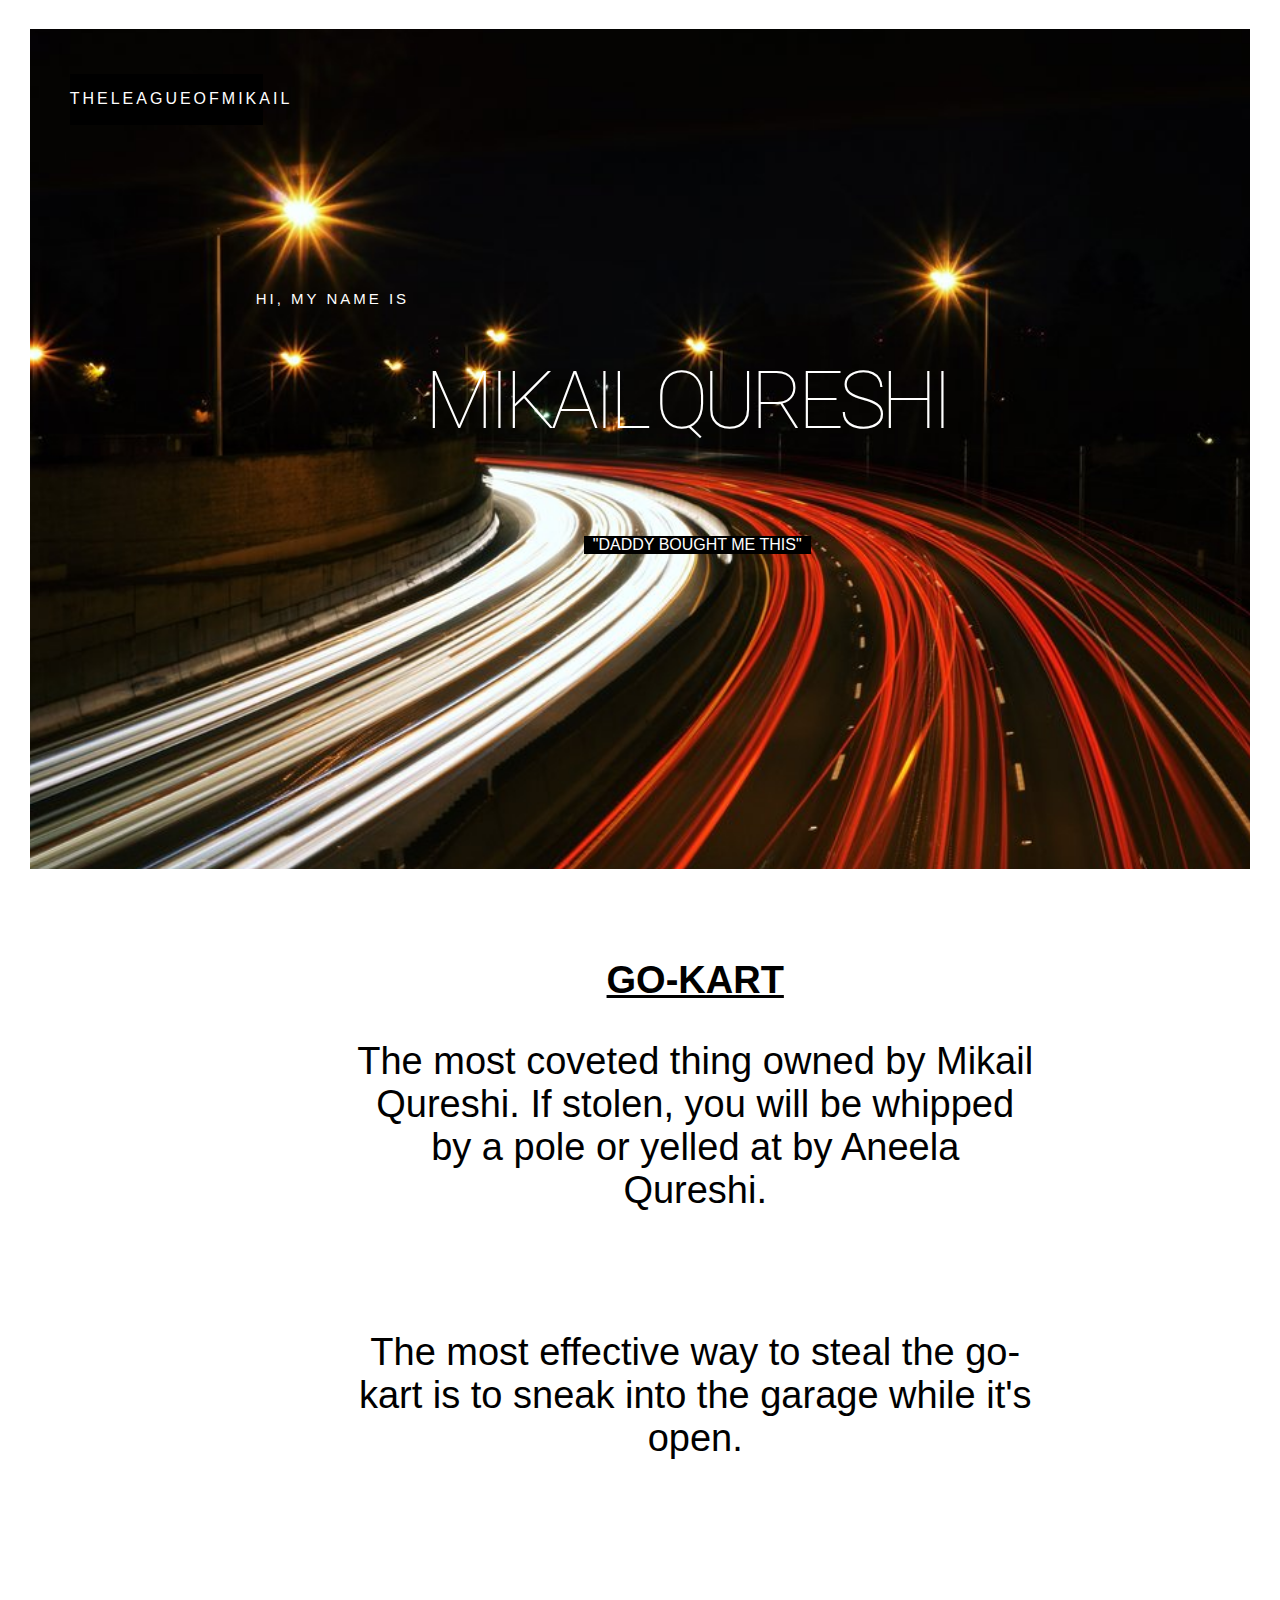
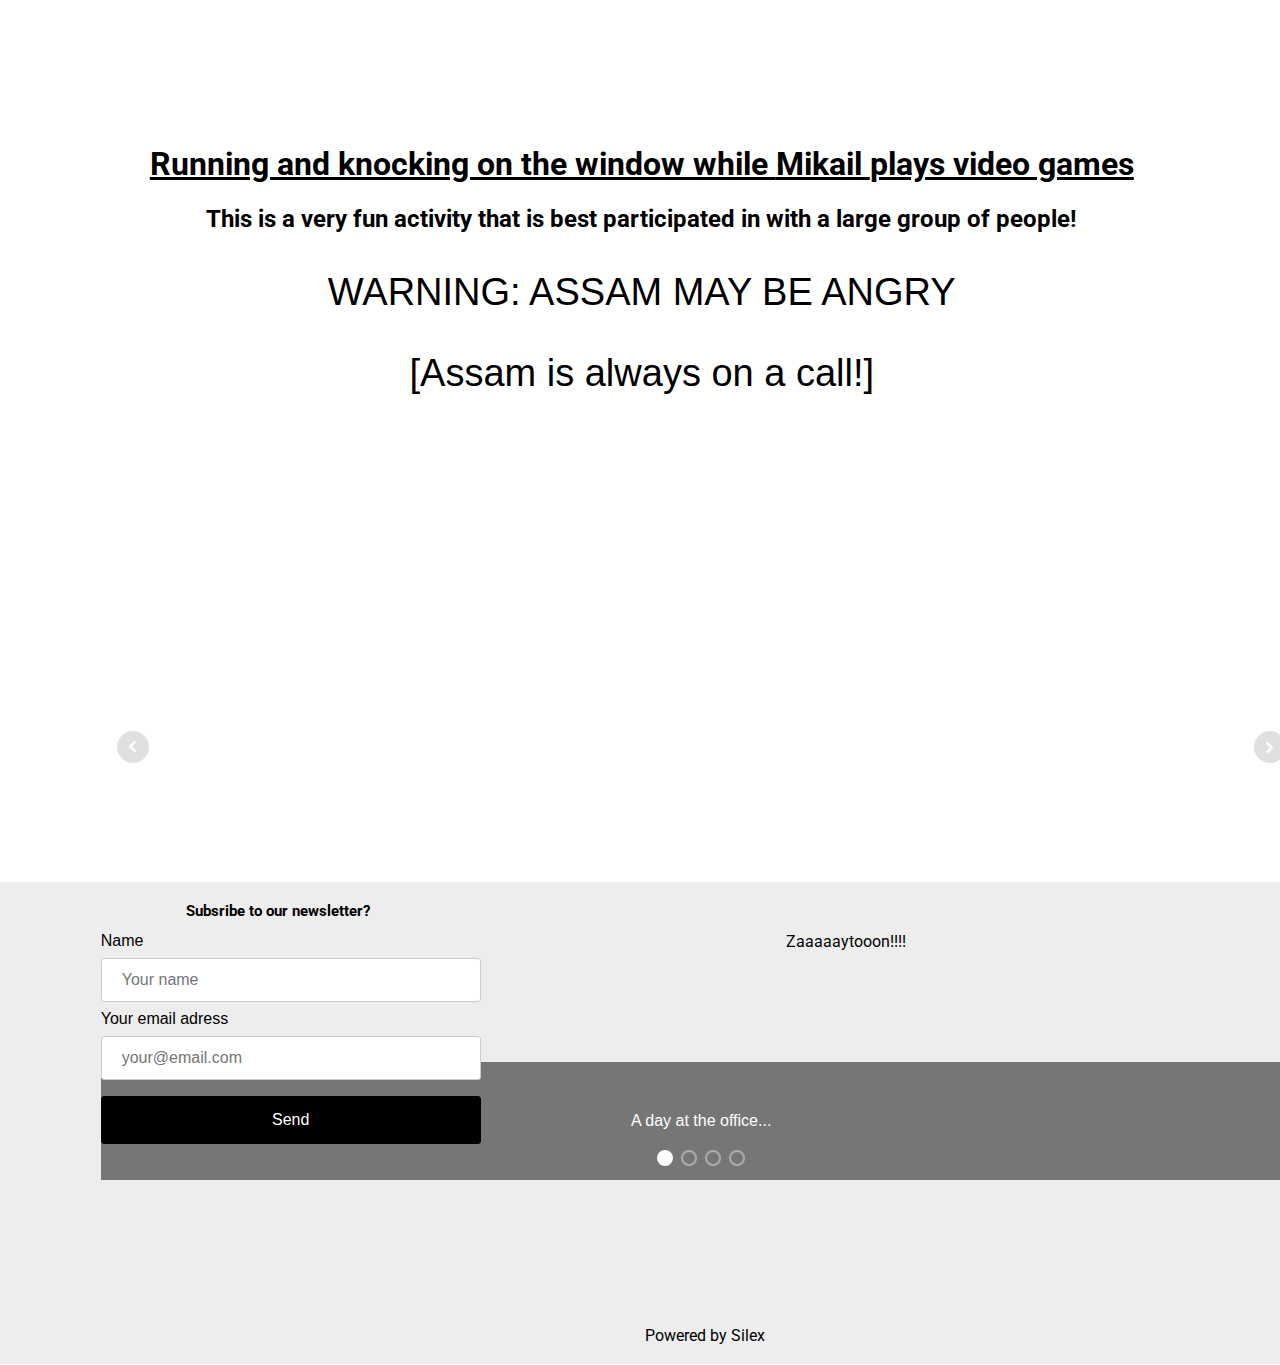
<file: page-2.html>
<!doctype html><html lang=""><head>
    <meta charset="UTF-8">
    <!-- generator meta tag -->
    <!-- leave this for stats and Silex version check -->
    <meta name="generator" content="Silex v2.2.11">
    <!-- End of generator meta tag -->
    <script type="text/javascript" src="js/jquery.js"></script>
    
    
    <script type="text/javascript" src="js/front-end.js"></script>
    <link rel="stylesheet" href="css/normalize.css">
    <link rel="stylesheet" href="css/front-end.css">

    
    
    
    <title> - Page 2</title>
    

    
<link href="https://fonts.googleapis.com/css?family=Roboto" rel="stylesheet" class="silex-custom-font"><script type="text/javascript" class="silex-script"></script><script src="js/unslider-min.js"></script><script src="js/unslider-min.js"></script><link rel="stylesheet" href="css/unslider.css"><link rel="stylesheet" href="css/unslider.css"><meta name="viewport" content="width=device-width, initial-scale=1"><script src="js/script.js" type="text/javascript"></script><link href="css/styles.css" rel="stylesheet" type="text/css"><style>body { opacity: 0; transition: .25s opacity ease; }</style></head>

<body class="body-initial all-style enable-mobile prevent-resizable prevent-selectable editable-style silex-runtime silex-published" data-silex-type="container-element" style="" data-current-page="page-page-2">
    









    <div data-silex-type="container-element" class="container-element editable-style silex-id-1478366444112-1 section-element hero prevent-resizable" style="">
        
    <div data-silex-type="container-element" class="editable-style silex-element-content silex-id-1478366444112-0 container-element website-width" style=""><div data-silex-type="container-element" class="editable-style silex-id-1537806314257-0 container-element hero-content" style=""><a href="#after-hero" data-silex-type="text-element" class="editable-style silex-id-1537804414408-1 text-element white-button hero-scroll-down" style=""><div class="silex-element-content normal"><p>"Daddy Bought me this"<br></p></div></a><div data-silex-type="text-element" class="editable-style silex-id-1526228786122-6 text-element white-hero-title" style=""><div class="silex-element-content normal"><p>HI, MY NAME IS<br></p><h1>MIKAIL Qureshi<br></h1></div></div></div><a href="#hero" data-silex-type="text-element" class="editable-style silex-id-1526227950696-2 text-element white-logo fixed" style=""><div class="silex-element-content normal"><p>THELEAGueOFMIKAIL</p></div></a></div></div>
    <div data-silex-type="container-element" class="container-element editable-style silex-id-1474394621033-3 section-element prevent-resizable" style="">
        
    <div data-silex-type="container-element" class="editable-style silex-element-content silex-id-1474394621032-2 container-element website-width"><div data-silex-type="text-element" class="editable-style silex-id-1526229898484-7 text-element black-text" style=""><div class="silex-element-content normal"><p><u>GO-KART</u></p><p>﻿The most coveted thing owned by Mikail Qureshi. If stolen, you will be whipped by a pole or yelled at by Aneela Qureshi.<br></p><p><br></p><p>The most effective way to steal the go-kart is to sneak into the garage while it's open.<br><br></p></div></div></div></div>
    
















<div data-silex-type="container-element" class="container-element editable-style section-element silex-id-1526228746540-3 prevent-resizable" style="">
        <div data-silex-type="container-element" class="editable-style silex-element-content container-element website-width silex-id-1526228746540-4" style=""><div data-silex-type="html-element" class="editable-style silex-id-1545825199497-0 html-element" style=""><div class="silex-element-content"><p id="menu"></p></div></div><div data-silex-type="html-element" class="editable-style silex-id-1526243483554-2 html-element silex-component silex-component-slideshow silex-use-height-not-minheight page-page-2 paged-element paged-element-visible" style=""><div class="silex-element-content"><div id="parent_1600486025587_598">
<!-- preview -->

<div id="id_1600486025587_598">
  <!-- runtime -->
  <!-- the whole slideshow -->
  <ul class="prodotype-runtime">
  
    <li><figure class="slide-0">
      
      <div class="slide-image">
        
          <figcaption>A day at the office...</figcaption>
        
      </div>
      
    </figure></li>
  
    <li><figure class="slide-1">
      
      <a href="https://www.silex.me">
      
      <div class="slide-image">
        
          <figcaption>A link to test</figcaption>
        
      </div>
      
      </a>
      
    </figure></li>
  
    <li><figure class="slide-2">
      
      <div class="slide-image">
        
          <figcaption>The streets</figcaption>
        
      </div>
      
    </figure></li>
  
    <li><figure class="slide-3">
      
      <div class="slide-image">
        
          <figcaption>Go shopping!</figcaption>
        
      </div>
      
    </figure></li>
  
  </ul>
</div>
</div>
<style type="text/css">#parent_1600486025587_598 .prodotype-preview {list-style-type: none; margin: 0; padding: 0;}#parent_1600486025587_598 .prodotype-preview .preview-text {display: flex; align-items: center; justify-content: center;}#parent_1600486025587_598 .prodotype-preview .preview-text p {z-index: 1; background-color: black; color: white;}#parent_1600486025587_598 .slide-0 .slide-image {background-image: url(http://localhost:6805/ce/fs/get/Documents/silex-templates/agency/assets/kobu-agency-472677-unsplash.jpg);}#parent_1600486025587_598 .slide-1 .slide-image {background-image: url(http://localhost:6805/ce/fs/get/Documents/silex-templates/agency/assets/frankie-cordoba-557800-unsplash.jpg);}#parent_1600486025587_598 .slide-2 .slide-image {background-image: url(http://localhost:6805/ce/fs/get/Documents/silex-templates/agency/assets/nicolai-berntsen-9244-unsplash.jpg);}#parent_1600486025587_598 .slide-3 .slide-image {background-image: url(http://localhost:6805/ce/fs/get/Documents/silex-templates/agency/assets/bianca-lucas-496554-unsplash.jpg);}#parent_1600486025587_598 .slide-image {width: 100%; display: flex; justify-content: center; background-repeat: no-repeat; background-size: cover; background-position: 50%; align-items: flex-end;}#parent_1600486025587_598 figcaption {padding: 50px; color: white; background-color: rgba(0,0,0,0.5); width: 100%; text-align: center;}#parent_1600486025587_598 .unslider-nav {position: absolute; bottom: 10px; left: 0; right: 0; top: auto; margin: 0;}#parent_1600486025587_598 .unslider-nav ol {text-align: center;}#parent_1600486025587_598 .unslider-nav ol li.unslider-active {background: #fff; cursor: default; opacity: 1;}#parent_1600486025587_598 .unslider-nav ol li {display: inline-block; float: none; width: 6px; height: 6px; margin: 0 4px; padding: 3px; background: transparent; border-radius: 10px; overflow: hidden; text-indent: -999em; border: 2px solid #fff; cursor: pointer; opacity: .4;}#parent_1600486025587_598 .unslider-arrow {display: block; width: 32px; height: 32px; top: 50%; right: 16px; left: auto; margin-top: -16px; overflow: hidden; background: rgba(0,0,0,.2) no-repeat 50% 50%; background-image: url([data-uri]); background-size: 7px 11px; border-radius: 32px; text-indent: -999em; opacity: .6; transition: opacity .2s;}#parent_1600486025587_598 .unslider-arrow.prev {left: 16px; right: auto; -ms-transform: rotate(-180deg); transform: rotate(-180deg);}</style>
<script type="text/javascript">
  (function() {
    function initUnslider() {
      // do not start in the editor (it would mess with the markup)
      if(!$('body').hasClass('silex-runtime')) return;

      var slider = $('#id_1600486025587_598').unslider({
        'autoplay': true,
        'speed': 750,
        'delay': 3000,
        'index': 0,
        'nav': true,
        'animation': 'horizontal',
        'arrows': true
      });
      //  Listen to slide changes
      
      // apply element height to the images
      var silexElement = $('#id_1600486025587_598').closest('.editable-style');
      var elementMinHeight = silexElement.css('height');
      var elementWidth = silexElement.css('width');
      $('#id_1600486025587_598 li .slide-image').css({
        'height': elementMinHeight
      });
      
  }
    initUnslider();
  })();
</script>
</div></div><div data-silex-type="text-element" class="editable-style text-element silex-id-1526233329576-0 black-text" title="" style=""><div class="silex-element-content normal"><h1><u><b>Running and knocking on the window while </b></u><u><b>Mikail&nbsp;</b></u><u><b>plays video games</b></u><b></b></h1><h2>This is a very fun activity that is best participated in with a large group of people!</h2><p>WARNING: ASSAM MAY BE ANGRY</p><h3></h3><p>[Assam is always on a call!]</p><p><br></p></div></div></div>
    </div><div data-silex-type="container-element" class="container-element editable-style silex-id-1478366450713-3 section-element prevent-resizable" style="">
        <div data-silex-type="container-element" class="editable-style silex-element-content silex-id-1478366450713-2 container-element website-width" style="">

            
        <div data-silex-type="html-element" class="editable-style silex-id-1526234059780-5 html-element silex-component silex-component-form silex-use-height-not-minheight" style=""><div class="silex-element-content"><form id="id_1600486025603_630" action="https://formspree.io/your@email.com" method="POST">
  
  <div>
    <label for="field1">Name</label>
    <input type="text" required="" id="field1" name="field1" placeholder="Your name">
  </div>
  
  
  <div>
    <label for="field2">Your email adress</label>
    <input type="text" required="" id="field2" name="field2" placeholder="your@email.com">
  </div>
  
  
  <input type="submit" value="Send">
</form>
<style>#id_1600486025603_630 input[type=text], select {width: 100%; padding: 12px 20px; margin: 8px 0; display: inline-block; border: 1px solid #ccc; border-radius: 3px; box-sizing: border-box;}#id_1600486025603_630 input[type=submit] {width: 100%; background-color: #000000; color: #FFFFFF; padding: 14px 20px; margin: 8px 0; border: 1px solid #000000; border-radius: 3px; cursor: pointer;}#id_1600486025603_630 label {color: #000000;}#id_1600486025603_630 .fill-vertical {flex: 1 1 auto; display: flex; flex-direction: column;}#id_1600486025603_630 .fill-vertical textarea {flex: 1 1 auto; width: 100%; height: 150px; padding: 12px 20px; box-sizing: border-box; border: 2px solid #ccc; border-radius: 3px; background-color: #f8f8f8; font-size: 16px; resize: none;}#id_1600486025603_630 {border-radius: 3px; display: flex; flex-direction: column; justify-content: space-between; height: 100%;}</style>

</div></div><div class="editable-style silex-id-1442914737143-3 text-element" data-silex-type="text-element" style="">
                <div class="silex-element-content normal">
                    <br>
                    <a href="//www.silex.me/">Powered by Silex</a>
                </div>
            </div><div data-silex-type="text-element" class="editable-style silex-id-1526233907434-4 text-element text-style-2" style=""><div class="silex-element-content normal"><h2>Subsribe to our newsletter?<br></h2></div></div><div data-silex-type="text-element" class="editable-style text-element text-style-1 silex-id-1526234233846-7" style=""><div class="silex-element-content normal">Zaaaaaytooon!!!!<br></div></div></div>
    </div>
</body></html>
</file>
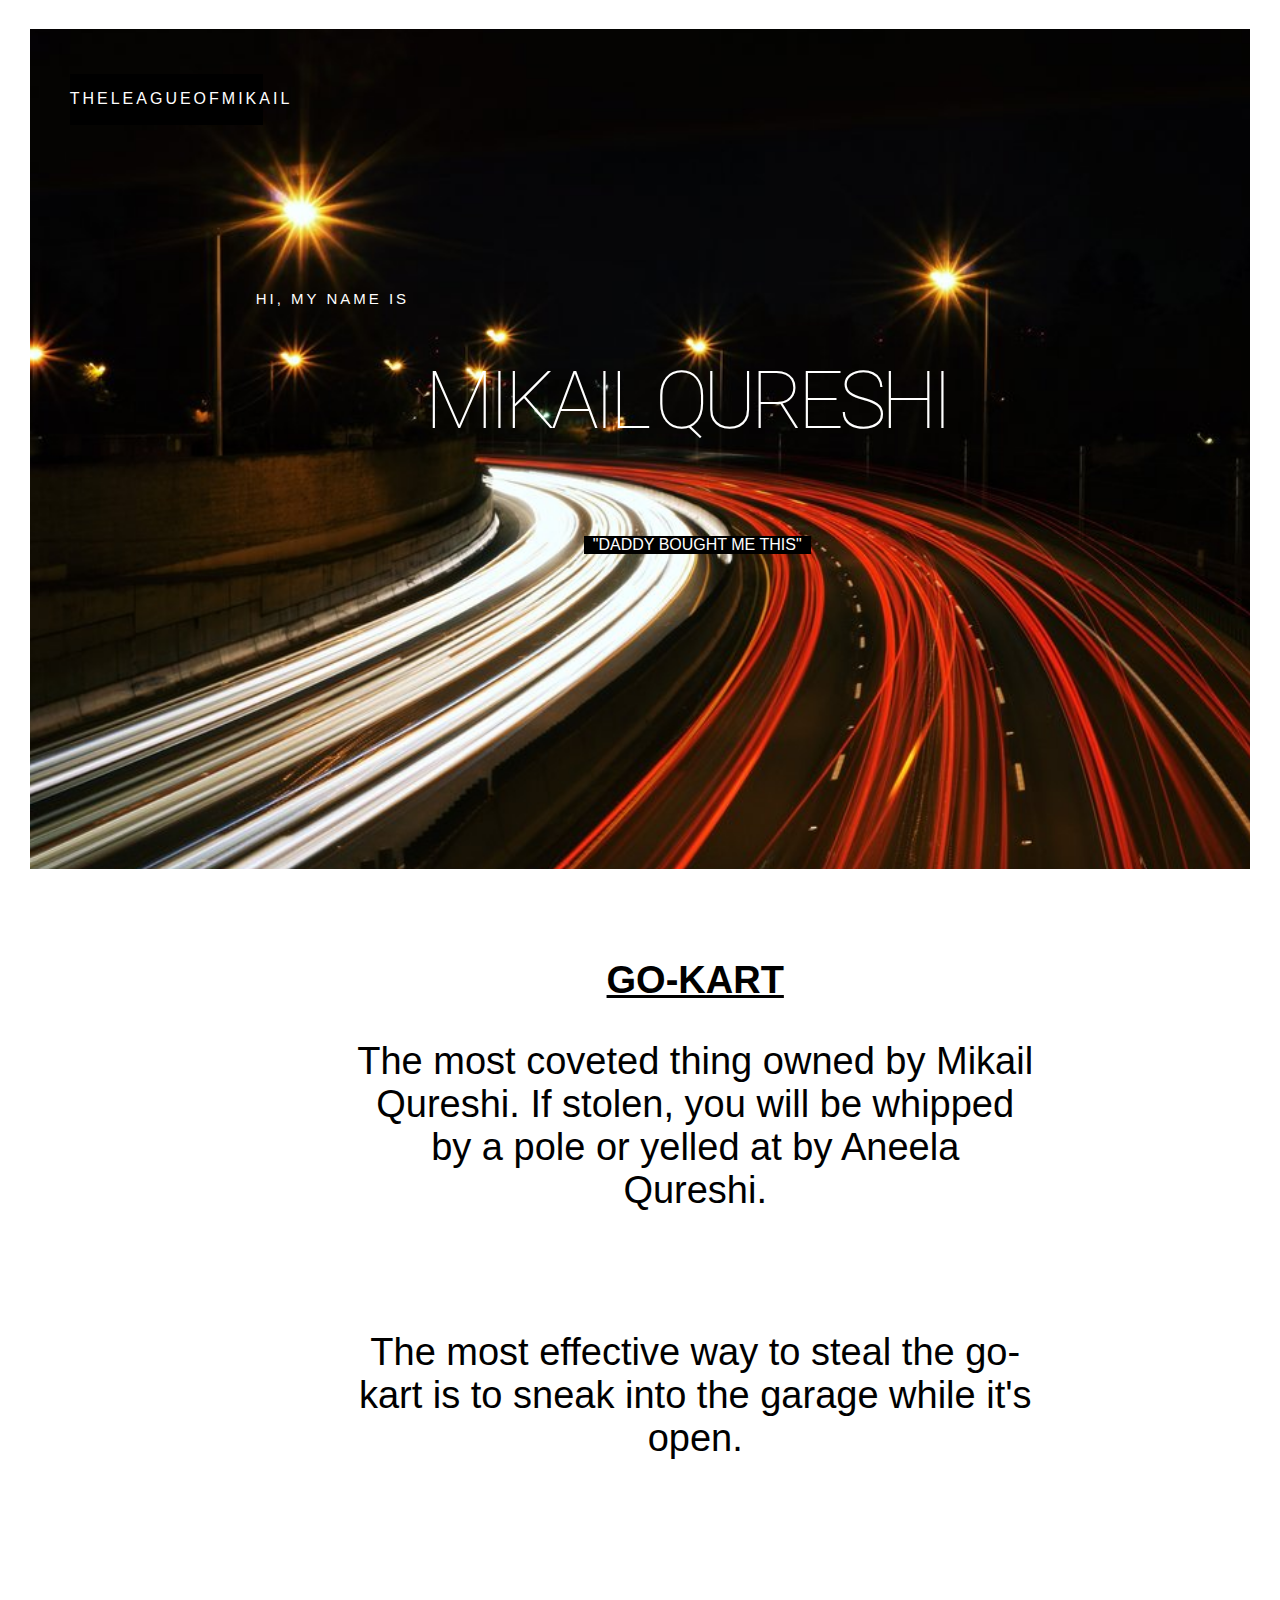
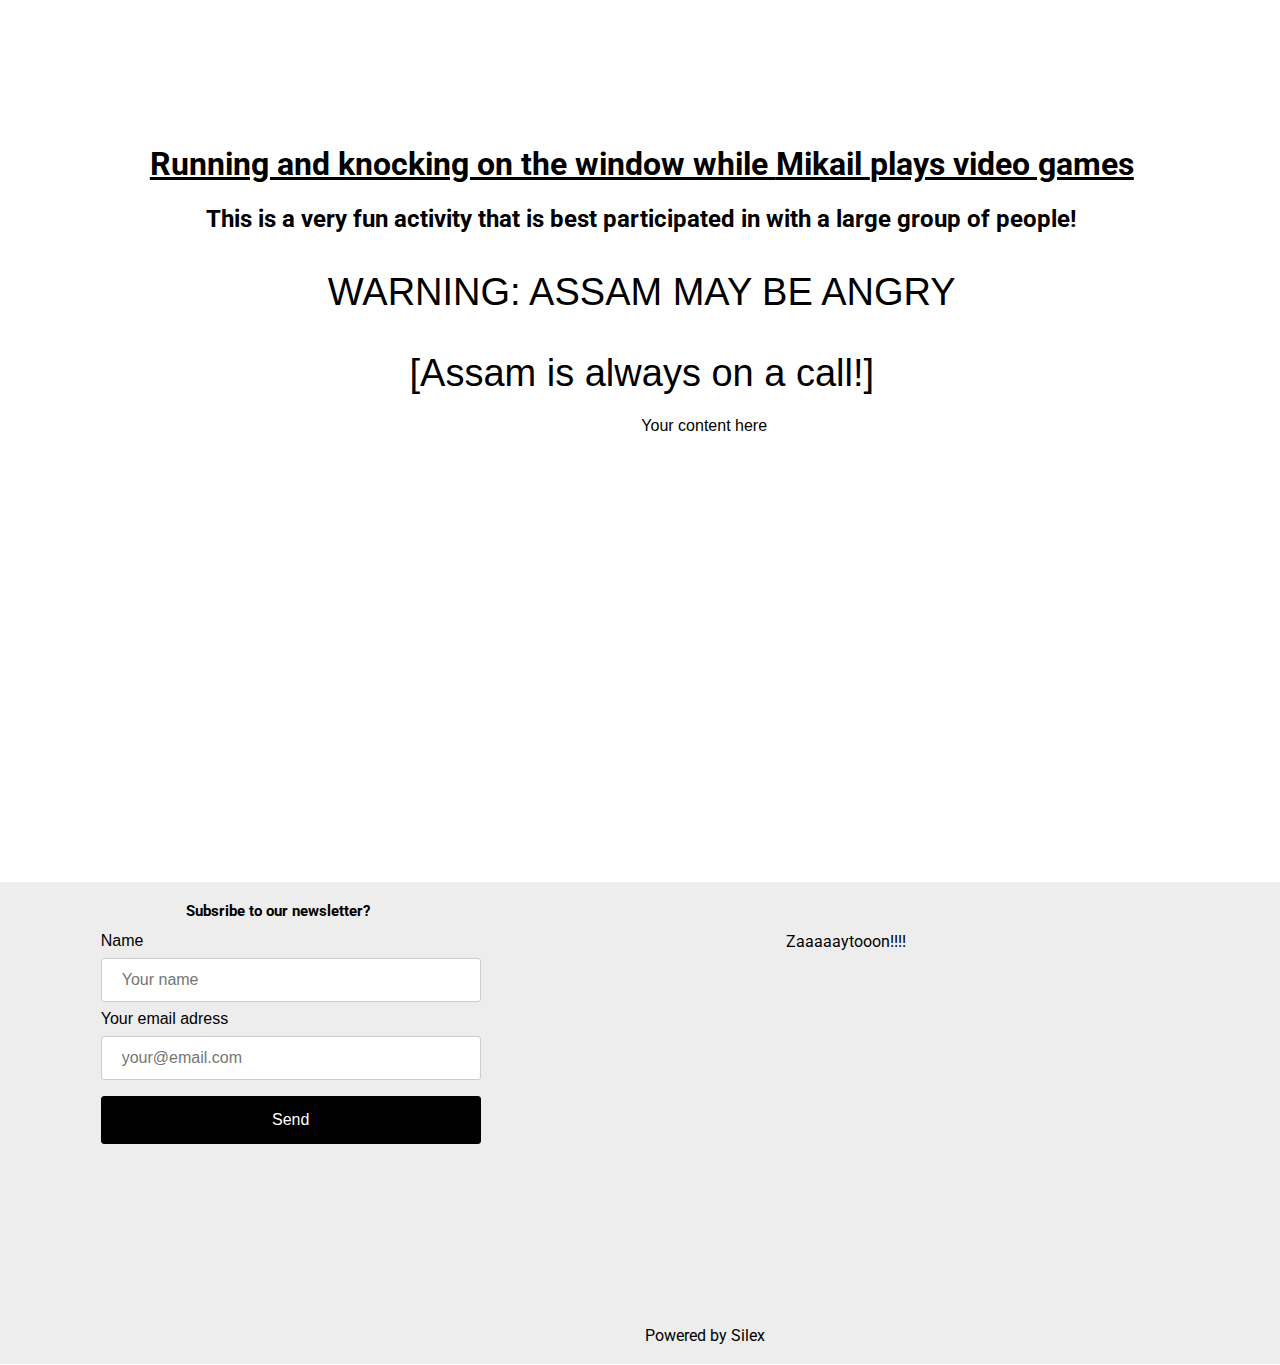
<file: page-3.html>
<!doctype html><html lang=""><head>
    <meta charset="UTF-8">
    <!-- generator meta tag -->
    <!-- leave this for stats and Silex version check -->
    <meta name="generator" content="Silex v2.2.11">
    <!-- End of generator meta tag -->
    <script type="text/javascript" src="js/jquery.js"></script>
    
    
    <script type="text/javascript" src="js/front-end.js"></script>
    <link rel="stylesheet" href="css/normalize.css">
    <link rel="stylesheet" href="css/front-end.css">

    
    
    
    <title> - Page 3</title>
    

    
<link href="https://fonts.googleapis.com/css?family=Roboto" rel="stylesheet" class="silex-custom-font"><script type="text/javascript" class="silex-script"></script><script src="js/unslider-min.js"></script><script src="js/unslider-min.js"></script><link rel="stylesheet" href="css/unslider.css"><link rel="stylesheet" href="css/unslider.css"><meta name="viewport" content="width=device-width, initial-scale=1"><script src="js/script.js" type="text/javascript"></script><link href="css/styles.css" rel="stylesheet" type="text/css"><style>body { opacity: 0; transition: .25s opacity ease; }</style></head>

<body class="body-initial all-style enable-mobile prevent-resizable prevent-selectable editable-style silex-runtime silex-published" data-silex-type="container-element" style="" data-current-page="page-page-3">
    









    <div data-silex-type="container-element" class="container-element editable-style silex-id-1478366444112-1 section-element hero prevent-resizable" style="">
        
    <div data-silex-type="container-element" class="editable-style silex-element-content silex-id-1478366444112-0 container-element website-width" style=""><div data-silex-type="container-element" class="editable-style silex-id-1537806314257-0 container-element hero-content" style=""><a href="#after-hero" data-silex-type="text-element" class="editable-style silex-id-1537804414408-1 text-element white-button hero-scroll-down" style=""><div class="silex-element-content normal"><p>"Daddy Bought me this"<br></p></div></a><div data-silex-type="text-element" class="editable-style silex-id-1526228786122-6 text-element white-hero-title" style=""><div class="silex-element-content normal"><p>HI, MY NAME IS<br></p><h1>MIKAIL Qureshi<br></h1></div></div></div><a href="#hero" data-silex-type="text-element" class="editable-style silex-id-1526227950696-2 text-element white-logo fixed" style=""><div class="silex-element-content normal"><p>THELEAGueOFMIKAIL</p></div></a></div></div>
    <div data-silex-type="container-element" class="container-element editable-style silex-id-1474394621033-3 section-element prevent-resizable" style="">
        
    <div data-silex-type="container-element" class="editable-style silex-element-content silex-id-1474394621032-2 container-element website-width"><div data-silex-type="text-element" class="editable-style silex-id-1526229898484-7 text-element black-text" style=""><div class="silex-element-content normal"><p><u>GO-KART</u></p><p>﻿The most coveted thing owned by Mikail Qureshi. If stolen, you will be whipped by a pole or yelled at by Aneela Qureshi.<br></p><p><br></p><p>The most effective way to steal the go-kart is to sneak into the garage while it's open.<br><br></p></div></div></div></div>
    
















<div data-silex-type="container-element" class="container-element editable-style section-element silex-id-1526228746540-3 prevent-resizable" style="">
        <div data-silex-type="container-element" class="editable-style silex-element-content container-element website-width silex-id-1526228746540-4" style=""><div data-silex-type="html-element" class="editable-style silex-id-1545825199497-0 html-element" style=""><div class="silex-element-content"><p id="menu"></p></div></div><div data-silex-type="text-element" class="editable-style silex-id-1545055337553-1 text-element page-page-3 paged-element page-page-4 paged-element-visible" style=""><div class="silex-element-content normal"><p>Your content here<br></p></div></div><div data-silex-type="text-element" class="editable-style text-element silex-id-1526233329576-0 black-text" title="" style=""><div class="silex-element-content normal"><h1><u><b>Running and knocking on the window while </b></u><u><b>Mikail&nbsp;</b></u><u><b>plays video games</b></u><b></b></h1><h2>This is a very fun activity that is best participated in with a large group of people!</h2><p>WARNING: ASSAM MAY BE ANGRY</p><h3></h3><p>[Assam is always on a call!]</p><p><br></p></div></div></div>
    </div><div data-silex-type="container-element" class="container-element editable-style silex-id-1478366450713-3 section-element prevent-resizable" style="">
        <div data-silex-type="container-element" class="editable-style silex-element-content silex-id-1478366450713-2 container-element website-width" style="">

            
        <div data-silex-type="html-element" class="editable-style silex-id-1526234059780-5 html-element silex-component silex-component-form silex-use-height-not-minheight" style=""><div class="silex-element-content"><form id="id_1600486025603_630" action="https://formspree.io/your@email.com" method="POST">
  
  <div>
    <label for="field1">Name</label>
    <input type="text" required="" id="field1" name="field1" placeholder="Your name">
  </div>
  
  
  <div>
    <label for="field2">Your email adress</label>
    <input type="text" required="" id="field2" name="field2" placeholder="your@email.com">
  </div>
  
  
  <input type="submit" value="Send">
</form>
<style>#id_1600486025603_630 input[type=text], select {width: 100%; padding: 12px 20px; margin: 8px 0; display: inline-block; border: 1px solid #ccc; border-radius: 3px; box-sizing: border-box;}#id_1600486025603_630 input[type=submit] {width: 100%; background-color: #000000; color: #FFFFFF; padding: 14px 20px; margin: 8px 0; border: 1px solid #000000; border-radius: 3px; cursor: pointer;}#id_1600486025603_630 label {color: #000000;}#id_1600486025603_630 .fill-vertical {flex: 1 1 auto; display: flex; flex-direction: column;}#id_1600486025603_630 .fill-vertical textarea {flex: 1 1 auto; width: 100%; height: 150px; padding: 12px 20px; box-sizing: border-box; border: 2px solid #ccc; border-radius: 3px; background-color: #f8f8f8; font-size: 16px; resize: none;}#id_1600486025603_630 {border-radius: 3px; display: flex; flex-direction: column; justify-content: space-between; height: 100%;}</style>

</div></div><div class="editable-style silex-id-1442914737143-3 text-element" data-silex-type="text-element" style="">
                <div class="silex-element-content normal">
                    <br>
                    <a href="//www.silex.me/">Powered by Silex</a>
                </div>
            </div><div data-silex-type="text-element" class="editable-style silex-id-1526233907434-4 text-element text-style-2" style=""><div class="silex-element-content normal"><h2>Subsribe to our newsletter?<br></h2></div></div><div data-silex-type="text-element" class="editable-style text-element text-style-1 silex-id-1526234233846-7" style=""><div class="silex-element-content normal">Zaaaaaytooon!!!!<br></div></div></div>
    </div>
</body></html>
</file>
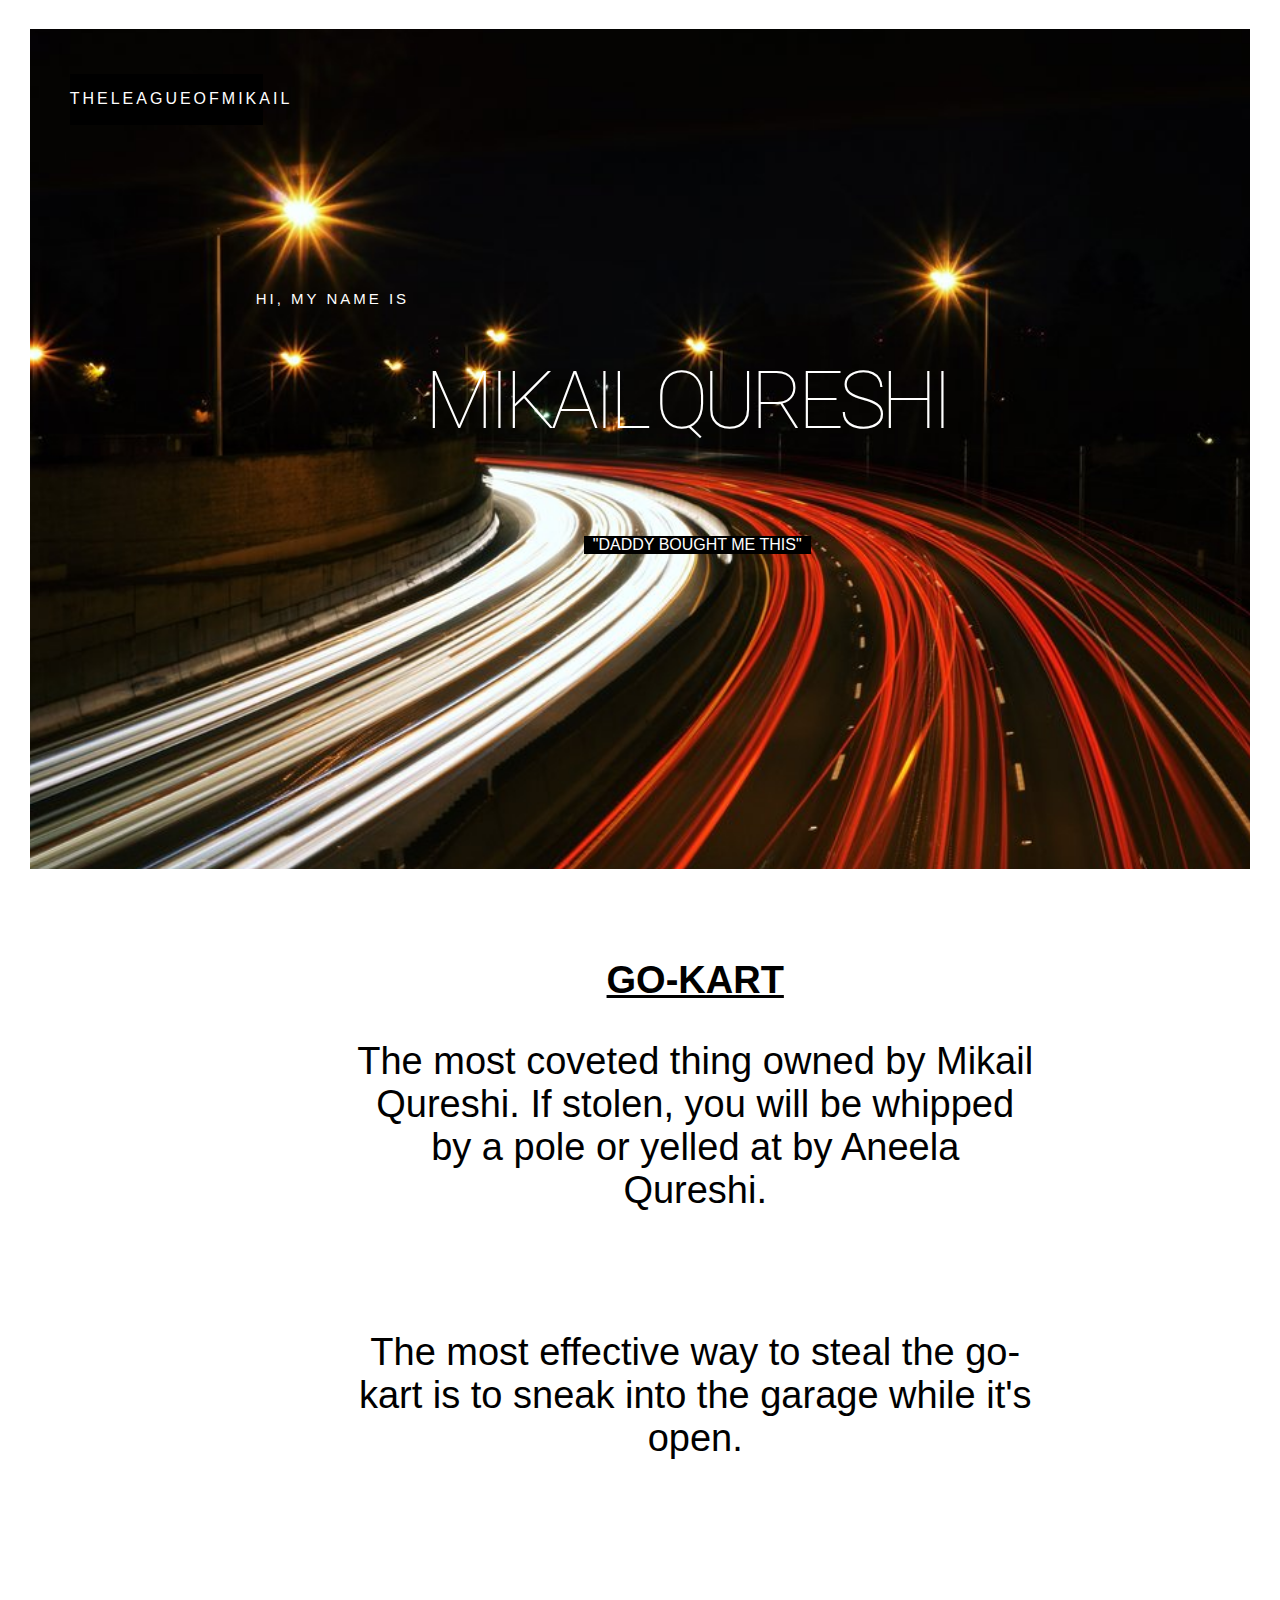
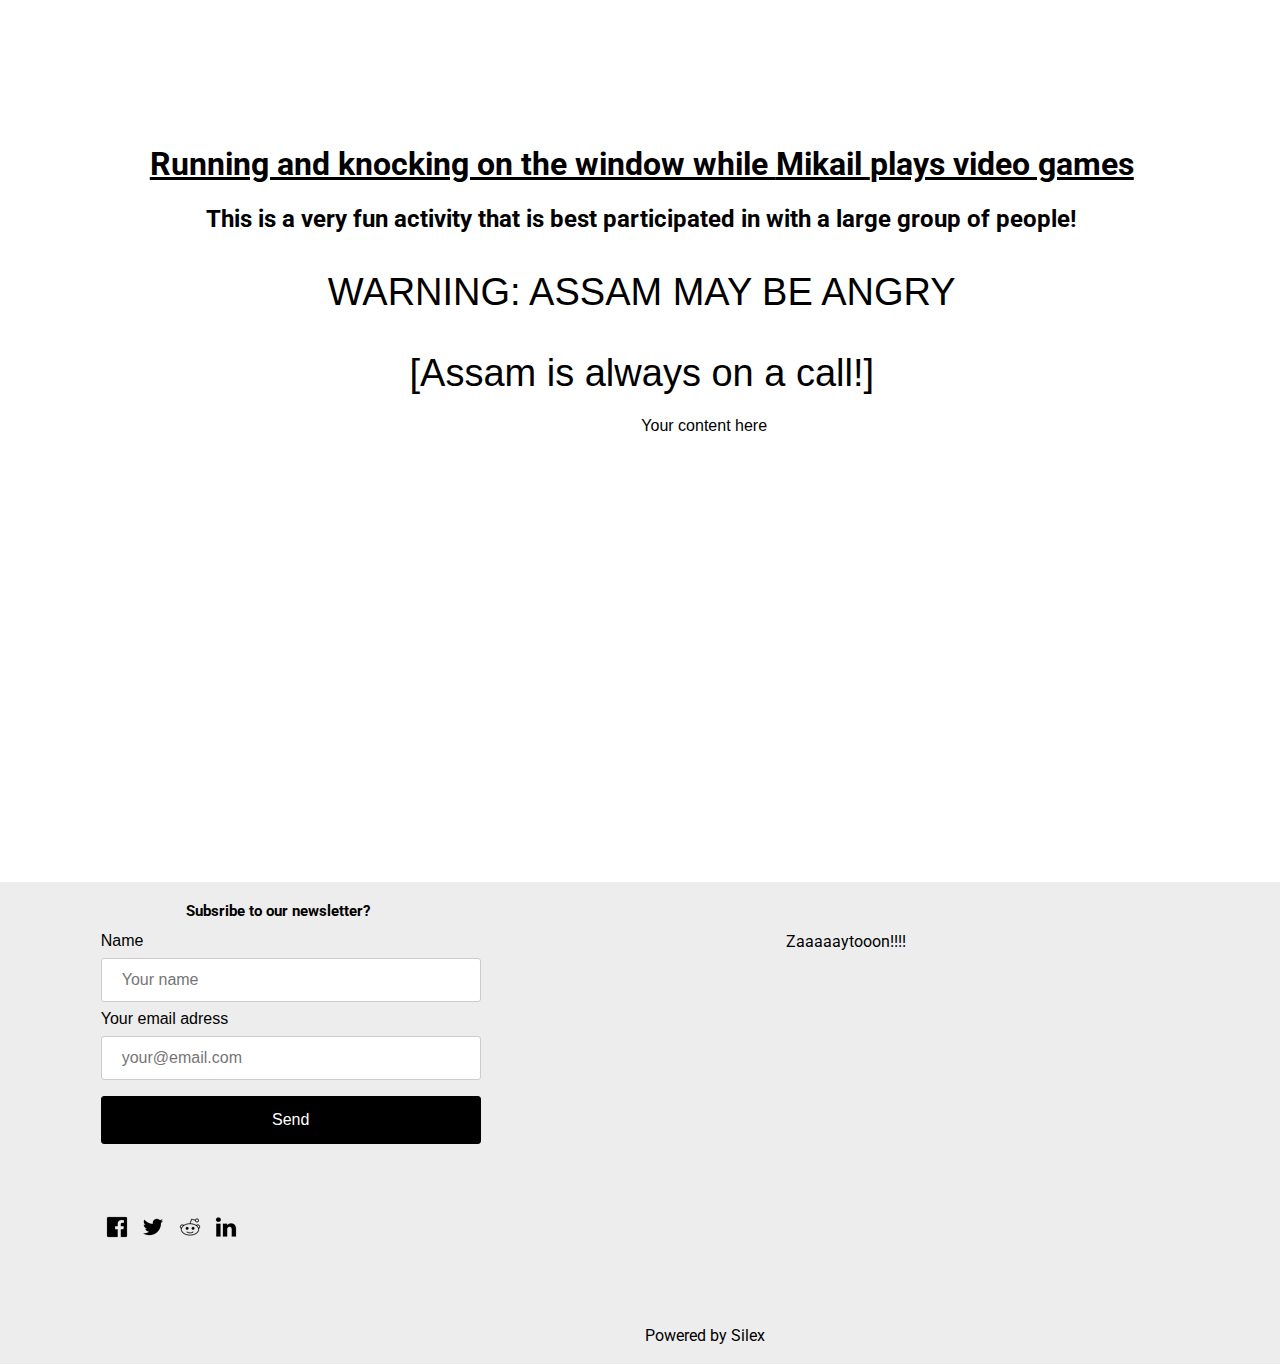
<file: page-4.html>
<!doctype html><html lang=""><head>
    <meta charset="UTF-8">
    <!-- generator meta tag -->
    <!-- leave this for stats and Silex version check -->
    <meta name="generator" content="Silex v2.2.11">
    <!-- End of generator meta tag -->
    <script type="text/javascript" src="js/jquery.js"></script>
    
    
    <script type="text/javascript" src="js/front-end.js"></script>
    <link rel="stylesheet" href="css/normalize.css">
    <link rel="stylesheet" href="css/front-end.css">

    
    
    
    <title> - Page 4</title>
    

    
<link href="https://fonts.googleapis.com/css?family=Roboto" rel="stylesheet" class="silex-custom-font"><script type="text/javascript" class="silex-script"></script><script src="js/unslider-min.js"></script><script src="js/unslider-min.js"></script><link rel="stylesheet" href="css/unslider.css"><link rel="stylesheet" href="css/unslider.css"><meta name="viewport" content="width=device-width, initial-scale=1"><script src="js/script.js" type="text/javascript"></script><link href="css/styles.css" rel="stylesheet" type="text/css"><style>body { opacity: 0; transition: .25s opacity ease; }</style></head>

<body class="body-initial all-style enable-mobile prevent-resizable prevent-selectable editable-style silex-runtime silex-published" data-silex-type="container-element" style="" data-current-page="page-page-4">
    









    <div data-silex-type="container-element" class="container-element editable-style silex-id-1478366444112-1 section-element hero prevent-resizable" style="">
        
    <div data-silex-type="container-element" class="editable-style silex-element-content silex-id-1478366444112-0 container-element website-width" style=""><div data-silex-type="container-element" class="editable-style silex-id-1537806314257-0 container-element hero-content" style=""><a href="#after-hero" data-silex-type="text-element" class="editable-style silex-id-1537804414408-1 text-element white-button hero-scroll-down" style=""><div class="silex-element-content normal"><p>"Daddy Bought me this"<br></p></div></a><div data-silex-type="text-element" class="editable-style silex-id-1526228786122-6 text-element white-hero-title" style=""><div class="silex-element-content normal"><p>HI, MY NAME IS<br></p><h1>MIKAIL Qureshi<br></h1></div></div></div><a href="#hero" data-silex-type="text-element" class="editable-style silex-id-1526227950696-2 text-element white-logo fixed" style=""><div class="silex-element-content normal"><p>THELEAGueOFMIKAIL</p></div></a></div></div>
    <div data-silex-type="container-element" class="container-element editable-style silex-id-1474394621033-3 section-element prevent-resizable" style="">
        
    <div data-silex-type="container-element" class="editable-style silex-element-content silex-id-1474394621032-2 container-element website-width"><div data-silex-type="text-element" class="editable-style silex-id-1526229898484-7 text-element black-text" style=""><div class="silex-element-content normal"><p><u>GO-KART</u></p><p>﻿The most coveted thing owned by Mikail Qureshi. If stolen, you will be whipped by a pole or yelled at by Aneela Qureshi.<br></p><p><br></p><p>The most effective way to steal the go-kart is to sneak into the garage while it's open.<br><br></p></div></div></div></div>
    
















<div data-silex-type="container-element" class="container-element editable-style section-element silex-id-1526228746540-3 prevent-resizable" style="">
        <div data-silex-type="container-element" class="editable-style silex-element-content container-element website-width silex-id-1526228746540-4" style=""><div data-silex-type="html-element" class="editable-style silex-id-1545825199497-0 html-element" style=""><div class="silex-element-content"><p id="menu"></p></div></div><div data-silex-type="text-element" class="editable-style silex-id-1545055337553-1 text-element page-page-3 paged-element page-page-4 paged-element-visible" style=""><div class="silex-element-content normal"><p>Your content here<br></p></div></div><div data-silex-type="text-element" class="editable-style text-element silex-id-1526233329576-0 black-text" title="" style=""><div class="silex-element-content normal"><h1><u><b>Running and knocking on the window while </b></u><u><b>Mikail&nbsp;</b></u><u><b>plays video games</b></u><b></b></h1><h2>This is a very fun activity that is best participated in with a large group of people!</h2><p>WARNING: ASSAM MAY BE ANGRY</p><h3></h3><p>[Assam is always on a call!]</p><p><br></p></div></div></div>
    </div><div data-silex-type="container-element" class="container-element editable-style silex-id-1478366450713-3 section-element prevent-resizable" style="">
        <div data-silex-type="container-element" class="editable-style silex-element-content silex-id-1478366450713-2 container-element website-width" style="">

            
        <div data-silex-type="html-element" class="editable-style silex-id-1526234059780-5 html-element silex-component silex-component-form silex-use-height-not-minheight" style=""><div class="silex-element-content"><form id="id_1600486025603_630" action="https://formspree.io/your@email.com" method="POST">
  
  <div>
    <label for="field1">Name</label>
    <input type="text" required="" id="field1" name="field1" placeholder="Your name">
  </div>
  
  
  <div>
    <label for="field2">Your email adress</label>
    <input type="text" required="" id="field2" name="field2" placeholder="your@email.com">
  </div>
  
  
  <input type="submit" value="Send">
</form>
<style>#id_1600486025603_630 input[type=text], select {width: 100%; padding: 12px 20px; margin: 8px 0; display: inline-block; border: 1px solid #ccc; border-radius: 3px; box-sizing: border-box;}#id_1600486025603_630 input[type=submit] {width: 100%; background-color: #000000; color: #FFFFFF; padding: 14px 20px; margin: 8px 0; border: 1px solid #000000; border-radius: 3px; cursor: pointer;}#id_1600486025603_630 label {color: #000000;}#id_1600486025603_630 .fill-vertical {flex: 1 1 auto; display: flex; flex-direction: column;}#id_1600486025603_630 .fill-vertical textarea {flex: 1 1 auto; width: 100%; height: 150px; padding: 12px 20px; box-sizing: border-box; border: 2px solid #ccc; border-radius: 3px; background-color: #f8f8f8; font-size: 16px; resize: none;}#id_1600486025603_630 {border-radius: 3px; display: flex; flex-direction: column; justify-content: space-between; height: 100%;}</style>

</div></div><div class="editable-style silex-id-1442914737143-3 text-element" data-silex-type="text-element" style="">
                <div class="silex-element-content normal">
                    <br>
                    <a href="//www.silex.me/">Powered by Silex</a>
                </div>
            </div><div data-silex-type="html-element" class="editable-style silex-id-1526234133380-6 html-element silex-component silex-component-share page-page-4 paged-element paged-element-visible" style=""><div class="silex-element-content">
<ul class="share-buttons" id="id_1600486025608_997">
  
  <li><a href="https://www.facebook.com/sharer/sharer.php?u=http://yoursite.com&amp;t=Your site title" title="Share on Facebook" target="_blank"><img alt="Share on Facebook" src="assets/Facebook.png"></a></li>
  
  
  <li><a href="https://twitter.com/intent/tweet?source=http://yoursite.com&amp;text=Your site title:%20http://yoursite.com&amp;via=silexlabs" target="_blank" title="Share on Twitter"><img alt="Twitt" src="assets/Twitter.png"></a></li>
  
  
  
  
  
  
  <li><a href="http://www.reddit.com/submit?url=http://yoursite.com&amp;title=Your site title" target="_blank" title="Submit to Reddit"><img alt="Submit to Reddit" src="assets/Reddit.png"></a></li>
  
  
  <li><a href="http://www.linkedin.com/shareArticle?mini=true&amp;url=http://yoursite.com&amp;title=Your site title&amp;summary=Your site description&amp;source=http://yoursite.com" target="_blank" title="Share on LinkedIn"><img alt="Share on LinkedIn" src="assets/LinkedIn.png"></a></li>
  
  
  
  
</ul>

<style type="text/css">#id_1600486025608_997.share-buttons {list-style: none; padding: 0;}#id_1600486025608_997.share-buttons li {display: inline;}#id_1600486025608_997.share-buttons .sr-only {position: absolute; clip: rect(1px, 1px, 1px, 1px); padding: 0; border: 0; height: 1px; width: 1px; overflow: hidden;}</style>
</div></div><div data-silex-type="text-element" class="editable-style silex-id-1526233907434-4 text-element text-style-2" style=""><div class="silex-element-content normal"><h2>Subsribe to our newsletter?<br></h2></div></div><div data-silex-type="text-element" class="editable-style text-element text-style-1 silex-id-1526234233846-7" style=""><div class="silex-element-content normal">Zaaaaaytooon!!!!<br></div></div></div>
    </div>
</body></html>
</file>
<file: css/front-end.css>
/**
 * This file holds the styles of websites while editing
 */

body {
  min-height: 100vh;
  min-width: 98vw; /* remove approx size of vertical scroll bar */
}

/* prevent-auto-z-index is to let the components handle their z-index */
.section-element > .silex-element-content > *:not(.prevent-auto-z-index):not(.fixed) {
  /* put the elements of a section on top of sections bellow */
  z-index: 10;
}
.website-width {
  width: 960px;
}
.paged-element-hidden {
  display: none;
}
/* resize */
.editable-style.image-element img {
  border-radius: inherit; /* this is to follow the element's radius */
	width: 100%;
	height: 100%;
}
/*
 .image-element > .silex-element-content {
	overflow: hidden;
}
*/
.html-element .silex-element-content {
  /* enable HTML content to have style="min-height: inherit;" */
  /* removed because it makes components buggy, add it to silex if you need to
  position: absolute;
  min-height: inherit;
  width: 100%; /* needed by slideshow components and probably others */
  /*
  height: 100%; /* needed by slideshow kreview and probably others */
}
/* wysihtml text editor styles */
.wysiwyg-float-left {
  float: left;
  margin: 0 8px 8px 0;
}
.wysiwyg-float-right {
  float: right;
  margin: 0 0 8px 8px;
}
/* Remove dots surrounding links in Firefox
    because of normalize.css */
a:focus{ outline: none;}

body .editable-style[data-silex-href] {
  cursor: pointer;
}
body.enable-mobile .editable-style.hide-on-desktop {
  display: none;
}
/* only outside the editor */
.silex-runtime .fixed {
  position: absolute;
  z-index: 20;
}
/* Mobile styles */
@media (max-width:480px) {
  /* hide horizontal scroll bar which appears because of residual values in css
  html {
    overflow-x: hidden;
  }
  */
  body {
    position: initial; /* used to be absolute but now only in editor (editable.css), when position is absolute the body has the size of its content */
  }
  /* mobile mode */
  body.enable-mobile .editable-style:not(.prevent-mobile-style),
  body.enable-mobile .background.background-initial {
    position: static;
    top: auto;
    left: auto;
    max-width: 100%;
    min-width: auto; /* this is to remove sections min-width, since section min-width is set to the witdh of its content in Element::setStyle() */
    margin-left: auto;
    margin-right: auto;
  }
  body.enable-mobile .editable-style.container-element {
    padding: 10px; /* leave space between a container and its content */
  }
  body.enable-mobile .editable-style.section-element {
    padding: 0;
  }
  body.enable-mobile .editable-style.section-element > .silex-element-content {
    padding: 10px 0; /* leave space between a container and its content */
  }
  body.enable-mobile.silex-resizing .editable-style:not(.prevent-mobile-style) {
    max-width: unset; /* while dragging let the user size the elements freely */
  }
  body.enable-mobile .image-element.editable-style:not(.prevent-mobile-style) {
    position: relative;
  }
  body.enable-mobile .editable-style.section-element {
    max-width: 100%; /* section bg should be 100% width because user do not need to grab the side and resize */
    padding: 0;
    margin: 0;
  }
  body.enable-mobile .container-element:not(.paged-element-hidden) {
    display: flex;
    align-items: center;
    justify-content: space-around;
    flex-wrap: wrap;
  }
  /* but still hide paged elements or desktop only elements */
  body.enable-mobile .editable-style.hide-on-mobile {
    display: none;
  }
  body.enable-mobile .editable-style.hide-on-desktop:not(.paged-element-hidden) {
    display: initial;
  }
  body.silex-runtime.enable-mobile .background.background-initial {
    max-width: 100%;
  }
}

/**
 * prodotype components
 */
.silex-element-content-full-height .silex-element-content {
  height: 100%;
}
silex-template,
.prodotype-preview {
  display: none;
}
.prodotype-runtime,
.prodotype-runtime-strict {
  display: none;
}
.prodotype-published {
  display: none;
}
body.silex-editor .prodotype-preview {
  display: block;
}
body.silex-runtime .prodotype-runtime,
body.silex-runtime .prodotype-runtime-strict {
  display: block;
}
body.silex-published .prodotype-published {
  display: block;
}
body.silex-publish .prodotype-runtime-strict {
  display: none;
}
.prodotype-force-size {
  position: absolute;
  width: 100%;
  height: 100%;
}
.silex-component-button button {
  width: 100%;
}
/* full-width component*/
div.editable-style.full-width-section {
  min-height: 100px;
}

div.editable-style.full-width-section>.editable-style {
  position: static;
  min-width: 100%;
}

div.editable-style.full-width-section>.editable-style.silex-element-content {
  display: none;
}
</file>
<file: css/unslider.css>
.unslider{overflow:auto;margin:0;padding:0}.unslider-wrap{position:relative}.unslider-wrap.unslider-carousel li{float:left}.unslider-vertical>ul{height:100%}.unslider-vertical li{float:none;width:100%}.unslider-fade{position:relative}.unslider-fade .unslider-wrap li{position:absolute;left:0;top:0;right:0;z-index:8}.unslider-fade .unslider-wrap li.unslider-active{z-index:10}.unslider li,.unslider ol,.unslider ul{list-style:none;margin:0;padding:0;border:none}.unslider-arrow{position:absolute;left:20px;z-index:2;cursor:pointer}.unslider-arrow.next{left:auto;right:20px}
</file>
<file: css/styles.css>
html, body {scroll-behavior: smooth;}.hero-scroll-down {cursor: pointer;}@media (min-width:480px) {body div.container-element.section-element.hero {height: 100vh;}}@media (min-width: 1260px) {body div.container-element.section-element.hero {border: 30px solid white; box-sizing: border-box;}}div.image .text-element {position: absolute; top: 20px; bottom: 20px; left: 20px; right: 20px; width: initial; height: initial;}.silex-runtime div.image .text-element {top: 0; bottom: 0; left: 0; right: 0;}@media (min-width:480px) {div.image .text-element {background-color: rgba(255, 255, 255, .6);}div.image .silex-element-content {display: flex; flex-direction: column; justify-content: center; height: 100%;}.silex-runtime div.image .text-element {opacity: 0; transition: opacity .3s ease;}.silex-runtime div.image:hover .text-element {opacity: 1;}}
.body-initial {background-color: rgba(255,255,255,1); position: static;}.silex-id-1478366444112-1 {background-color: rgba(0,0,0,1); min-width: 1200px; background-image: url(../assets/jake-givens-545-unsplash.jpg); background-position: center center; background-size: cover; background-attachment: fixed; background-repeat: no-repeat; position: static; margin-top: -1px; display: flex;}.silex-id-1478366444112-0 {background-color: transparent; min-height: 639px; background-size: cover; background-position: center center; background-attachment: fixed; background-repeat: no-repeat; position: relative; margin-left: auto; margin-right: auto;}.silex-id-1526227950696-2 {width: 193px; top: 45px; left: -31px; min-height: 51px; background-color: rgba(0,0,0,1); position: absolute;}.silex-id-1537806314257-0 {width: 862px; background-color: transparent; top: 112px; left: 155px; min-height: 449px; position: absolute;}.silex-id-1526228786122-6 {width: 861px; top: 134px; left: 0px; min-height: 220px; position: absolute;}.silex-id-1537804414408-1 {width: 227px; top: 378.6000671386719px; left: 328px; background-color: transparent; min-height: 70px; position: absolute;}.silex-id-1474394621033-3 {min-width: 1200px; background-color: rgba(255,255,255,1); position: static; margin-top: -1px;}.silex-id-1474394621032-2 {background-color: transparent; min-height: 846px; position: relative; margin-left: auto; margin-right: auto;}.silex-id-1526229898484-7 {width: 681px; top: 23px; left: 254px; min-height: 658px; position: absolute;}.silex-id-1552764033710-0 {width: 100px; background-color: transparent; top: 0px; left: 0px; min-height: 100px; position: absolute;}.silex-id-1526228746540-3 {min-width: 1200px; position: static; margin-top: -1px;}.silex-id-1526228746540-4 {background-color: transparent; min-height: 740px; position: relative; margin-left: auto; margin-right: auto; background-image: url(https://images.unsplash.com/photo-1516055619834-586f8c75d1de?ixlib=rb-1.2.1&q=80&fm=jpg&crop=entropy&cs=tinysrgb&w=1080&fit=max&ixid=eyJhcHBfaWQiOjM0Nzl9);}.silex-id-1545825199497-0 {width: 100px; background-color: rgb(255, 255, 255); top: 0px; left: 0px; min-height: 100px; position: absolute;}.silex-id-1526233329576-0 {width: 1082.199951171875px; top: -19px; left: 0px; min-height: 634px; position: absolute; background-image: url(https://images.unsplash.com/photo-1555349260-32bfc31e538d?ixlib=rb-1.2.1&q=80&fm=jpg&crop=entropy&cs=tinysrgb&w=1080&fit=max&ixid=eyJhcHBfaWQiOjM0Nzl9);}.silex-id-1526243483554-2 {height: 866px; width: 1201px; background-color: transparent; top: 171px; left: 0px; position: absolute;}.silex-id-1545055337553-1 {width: 515px; top: 258px; left: 346px; min-height: 100px; position: absolute;}.silex-id-1478366450713-3 {background-color: rgba(237,237,237,1); min-width: 1200px; position: static; margin-top: -1px;}.silex-id-1478366450713-2 {background-color: transparent; min-height: 482px; position: relative; margin-left: auto; margin-right: auto;}.silex-id-1526234059780-5 {width: 380px; height: 215px; background-color: transparent; top: 50px; left: 0px; position: absolute;}.silex-id-1442914737143-3 {width: 349px; top: 425px; left: 430px; min-height: 53px; position: absolute;}.silex-id-1526234133380-6 {width: 156px; background-color: transparent; top: 313px; left: 0px; min-height: 68px; position: absolute;}.silex-id-1526233907434-4 {width: 337px; top: 7.19891357421875px; left: 9px; min-height: 43px; position: absolute;}.silex-id-1526234233846-7 {width: 380px; top: 50.20025634765625px; left: 555px; min-height: 238px; position: absolute;}.silex-id-1593621213637-1 {width: 112px; background-color: transparent; top: -9px; left: 100px; min-height: 38px; position: absolute;}.silex-id-1600553804215-0 {width: 458px; top: 639.9999694824219px; left: 373px; min-height: 158px; position: absolute;}@media only screen and (max-width: 480px) {.silex-id-1478366444112-1 {top: 0px; left: 0px; min-height: 850px;}.silex-id-1478366444112-0 {background-attachment: scroll; background-position: top right; min-height: 850px;}.silex-id-1526227950696-2 {top: 103px; left: 11px; width: 421px; min-height: 75px;}.silex-id-1537806314257-0 {top: 191px; left: 11px; width: 421px; min-height: 715px;}.silex-id-1526228786122-6 {top: 18px; left: 11px; width: 401px; min-height: 451px;}.silex-id-1537804414408-1 {top: 528px; left: 11px; width: 400px; min-height: 79px;}.silex-id-1474394621033-3 {top: 850px; left: 0px;}.silex-id-1474394621032-2 {min-height: 757px;}.silex-id-1526229898484-7 {top: 156px; left: 11px; width: 421px; min-height: 714px;}.silex-id-1526228746540-3 {top: 2052px; left: 0px;}.silex-id-1526228746540-4 {top: 0px; left: 12px; width: 444px; min-height: 1220px;}.silex-id-1545825199497-0 {top: 0px; left: 11px; width: 421px; min-height: 93px;}.silex-id-1545055337553-1 {left: 11px; top: 450px; width: 421px; min-height: 752px;}.silex-id-1478366450713-3 {top: 5308px; left: 0px; min-height: 1524px;}.silex-id-1478366450713-2 {min-height: 1524px;}.silex-id-1526234059780-5 {top: 47px; left: 11px; width: 422px; height: 240px;}.silex-id-1526233907434-4 {top: 381px; left: 11px; width: 422px; min-height: 222px;}.silex-id-1526234233846-7 {top: 697px; left: 11px; width: 422px; min-height: 238px;}.silex-id-1600553804215-0 {top: 156px; left: 11px; width: 421px; min-height: 714px;}}
.text-element > .silex-element-content {font-family: 'Roboto', sans-serif; font-weight: normal; text-align: center;}p {font-family: Verdana, sans-serif;}a {color: #000000; text-decoration: none;}[data-silex-href] {color: #000000; text-decoration: none;}ul li {font-family: Verdana, sans-serif;}@media only screen and (max-width: 480px), only screen and (max-device-width: 480px) {p {font-size: 25px;}a {line-height: 1;}[data-silex-href] {line-height: 1;}}
.white-logo h1 {font-weight: 100; font-size: 80px; color: #ffffff; text-transform: uppercase; line-height: 1; word-spacing: -5px; letter-spacing: -5px;}.white-logo p {font-weight: normal; color: #ffffff; text-align: center; text-transform: uppercase; letter-spacing: 3px;}.white-logo b {font-weight: 600;}.white-logo i {font-style: normal; color: #b32a2a;}.white-logo u {font-weight: 600; font-size: 10px; background-color: #000000; text-decoration: none;}.white-logo u:hover {background-color: #ff0000;}
.white-hero-title h1 {font-weight: 100; font-size: 80px; color: #ffffff; text-align: center; text-transform: uppercase; line-height: 1; word-spacing: -5px; letter-spacing: -5px;}.white-hero-title h2 {font-weight: normal;}.white-hero-title h3 {font-weight: normal;}.white-hero-title.text-element > .silex-element-content {font-weight: 100; font-size: 15px; color: #ffffff; text-align: left; text-transform: uppercase; letter-spacing: 3px;}.white-hero-title p {font-weight: normal;}.white-hero-title b {font-weight: normal; color: #d30000;}.white-hero-title i {font-style: normal; color: #b32a2a;}.white-hero-title u {font-weight: normal; text-decoration: none;}.white-hero-title ul li {list-style-type: none; text-align: center;}.white-hero-title u:hover {background-color: #b32a2a;}
.black-text h1 {font-weight: 600; text-align: center;}.black-text p {font-weight: lighter; font-size: 38px; text-align: center;}.black-text a {font-weight: lighter; font-size: 12px; text-transform: uppercase; line-height: 1; letter-spacing: 0px;}.black-text [data-silex-href] {font-weight: lighter; font-size: 12px; text-transform: uppercase; line-height: 1; letter-spacing: 0px;}.black-text i {font-style: normal; font-weight: normal; text-transform: uppercase;}.black-text u {font-weight: bold;}.black-text .page-link-active {color: #d30000;}@media only screen and (max-width: 480px), only screen and (max-device-width: 480px) {.black-text p {font-size: 35px;}.black-text a {font-size: 22px;}.black-text [data-silex-href] {font-size: 22px;}}
.text-style-1 h2 {font-size: 15px;}.text-style-1 b {font-weight: normal;}@media only screen and (max-width: 480px), only screen and (max-device-width: 480px) {.text-style-1 h2 {font-size: 25px;}}
.text-style-2 h2 {font-size: 15px;}.text-style-2 p {line-height: 0.3;}.text-style-2 b {font-weight: lighter; font-size: 10px; text-transform: uppercase;}.text-style-2 ul:last-child {color: #000000;}.text-style-2 p:hover {color: #b32a2a;}@media only screen and (max-width: 480px), only screen and (max-device-width: 480px) {.text-style-2 h2 {font-size: 25px;}.text-style-2 b {font-size: 17px;}}
.image-caption p {font-weight: normal; text-align: center; text-transform: uppercase;}@media only screen and (max-width: 480px), only screen and (max-device-width: 480px) {.image-caption p {color: #ffffff;}}
.white-button.text-element > .silex-element-content {font-weight: normal; color: #ffffff; background-color: #000000; text-transform: uppercase;}
.website-width {width: 1078.5999755859375px;}@media (min-width: 481px) {.silex-editor {min-width: 1278.5999755859375px;}}body.silex-runtime {opacity: 1;}
</file>
